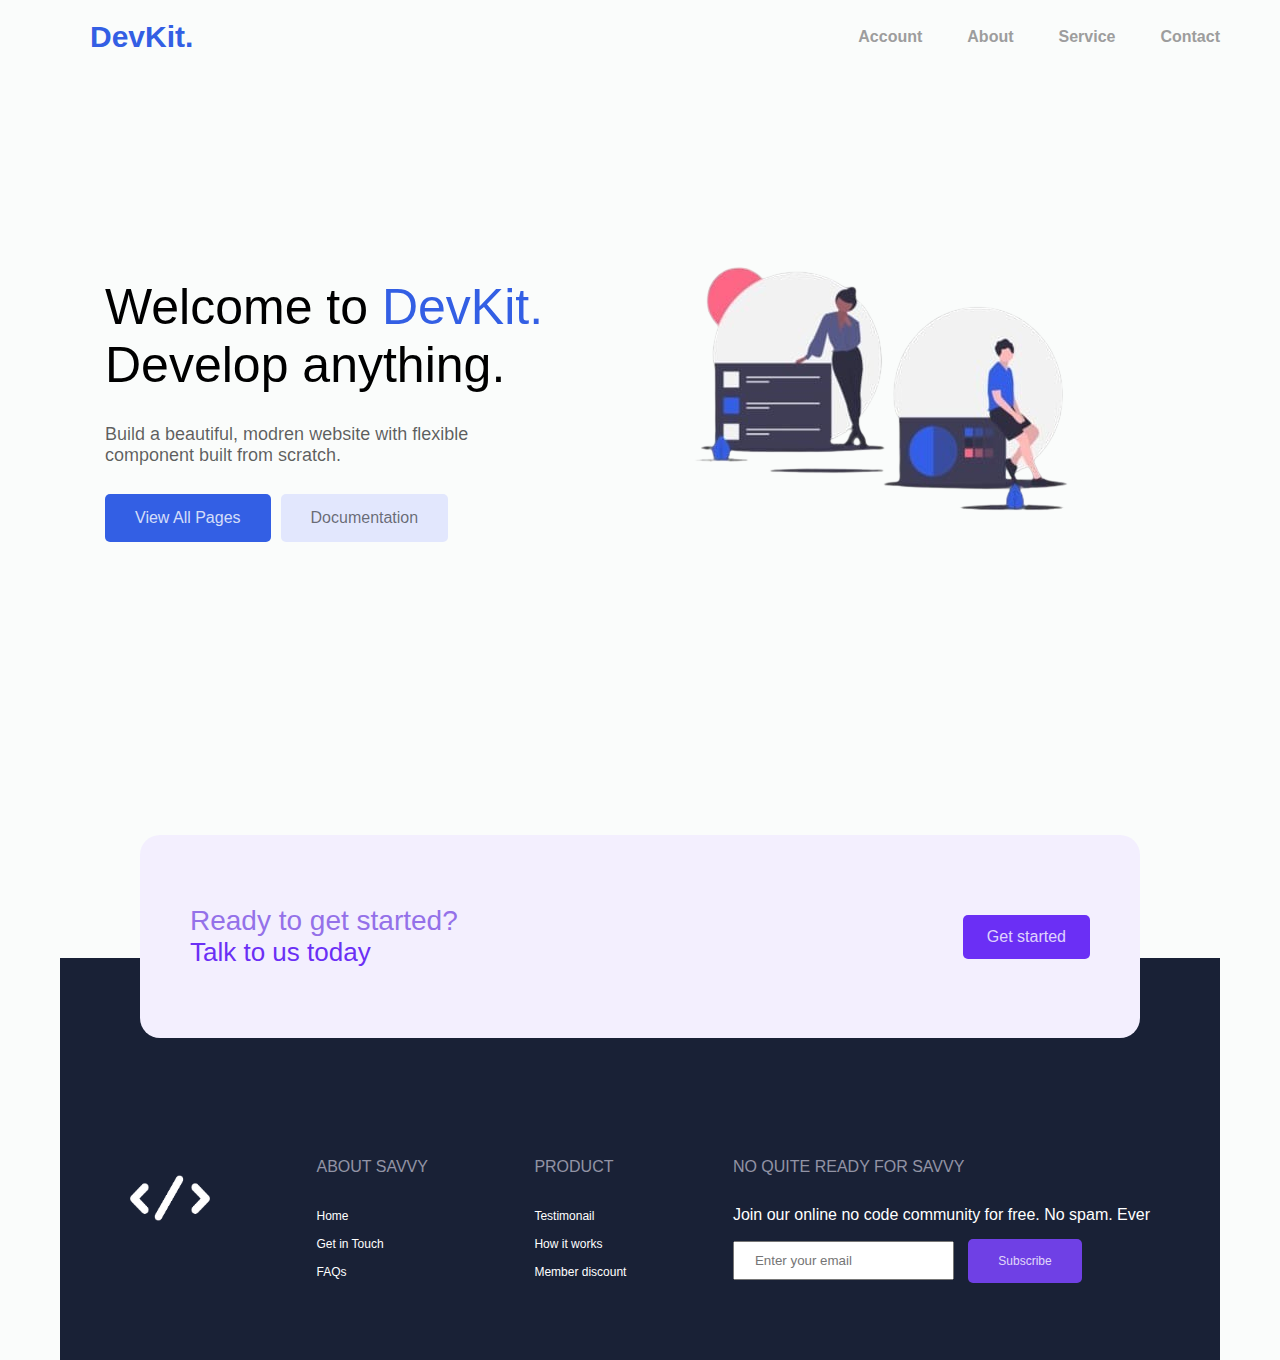
<file: index.html>
<!DOCTYPE html>
<html lang="en">
<head>
    <meta charset="UTF-8">
    <meta name="viewport" content="width=device-width, initial-scale=1.0">
    <title>DevKit</title>
    <link rel="stylesheet" href="style.css">
</head>
<body>
    
    <div class="main">
        <!-- Navbar -->
     <div class="navbar">
        <h2 class="logo">DevKit<span>.</span></h2>
        <nav>
            <ul>
                <li><a href="#">Account</a></li>
                <li><a href="#">About</a></li>
                <li><a href="#">Service</a></li>
                <li><a href="#">Contact</a></li>
            </ul>
        </nav>
     </div>

     <!-- Hero section -->

     <section class="herosection">
        <div class="left">
            <p class="herotext">Welcome to <span>DevKit.</span> <br> Develop anything.</p>
            <p class="para">Build a beautiful, modren website with flexible <br> component built from scratch.</p>
            <div class="buttons">
                <button>View All Pages</button>
                <button class="docs">Documentation</button>
            </div>
        </div>
        <div class="right">
            <img src="hero.png" alt="hero image">
        </div>
     </section>

     <!-- Footer section -->

     <!-- call to action card -->
      <div class="cta-card">
        <div class="text">
            <p class="cta">Ready to get started?</p> 
            <p class="comp-cta">Talk to us today</p>
        </div>
        <div class="cta-btn">
            <button class="cta-button">
                Get started
            </button>
        </div>
      </div>


      <!-- footer -->
       <div class="footer">
        <div class="footer-logo">
            <img src="logo-remove-bg.png" alt="">
        </div>
        <div>
            <p class="footer-heading">ABOUT SAVVY</p>
            <ul class="footer-link">
                <li><a href="">Home</a></li>
                <li><a href="">Get in Touch</a></li>
                <li><a href="">FAQs</a></li>
            </ul>
        </div>
        <div>
            <p class="footer-heading">PRODUCT</p>
            <ul class="footer-link">
                <li><a href="">Testimonail</a></li>
                <li><a href="">How it works</a></li>
                <li><a href="">Member discount</a></li>
            </ul>
        </div>
        <div>
            <p class="footer-heading">NO QUITE READY FOR SAVVY</p>
            <P class="pa">Join our online no code community for free. No spam. Ever </P>
            <div class="input">
                <input type="text" placeholder="Enter your email">
                <button class="subcribe">Subscribe</button>
            </div>
        </div>
        
       </div>

    </div>

</body>
</html>
</file>
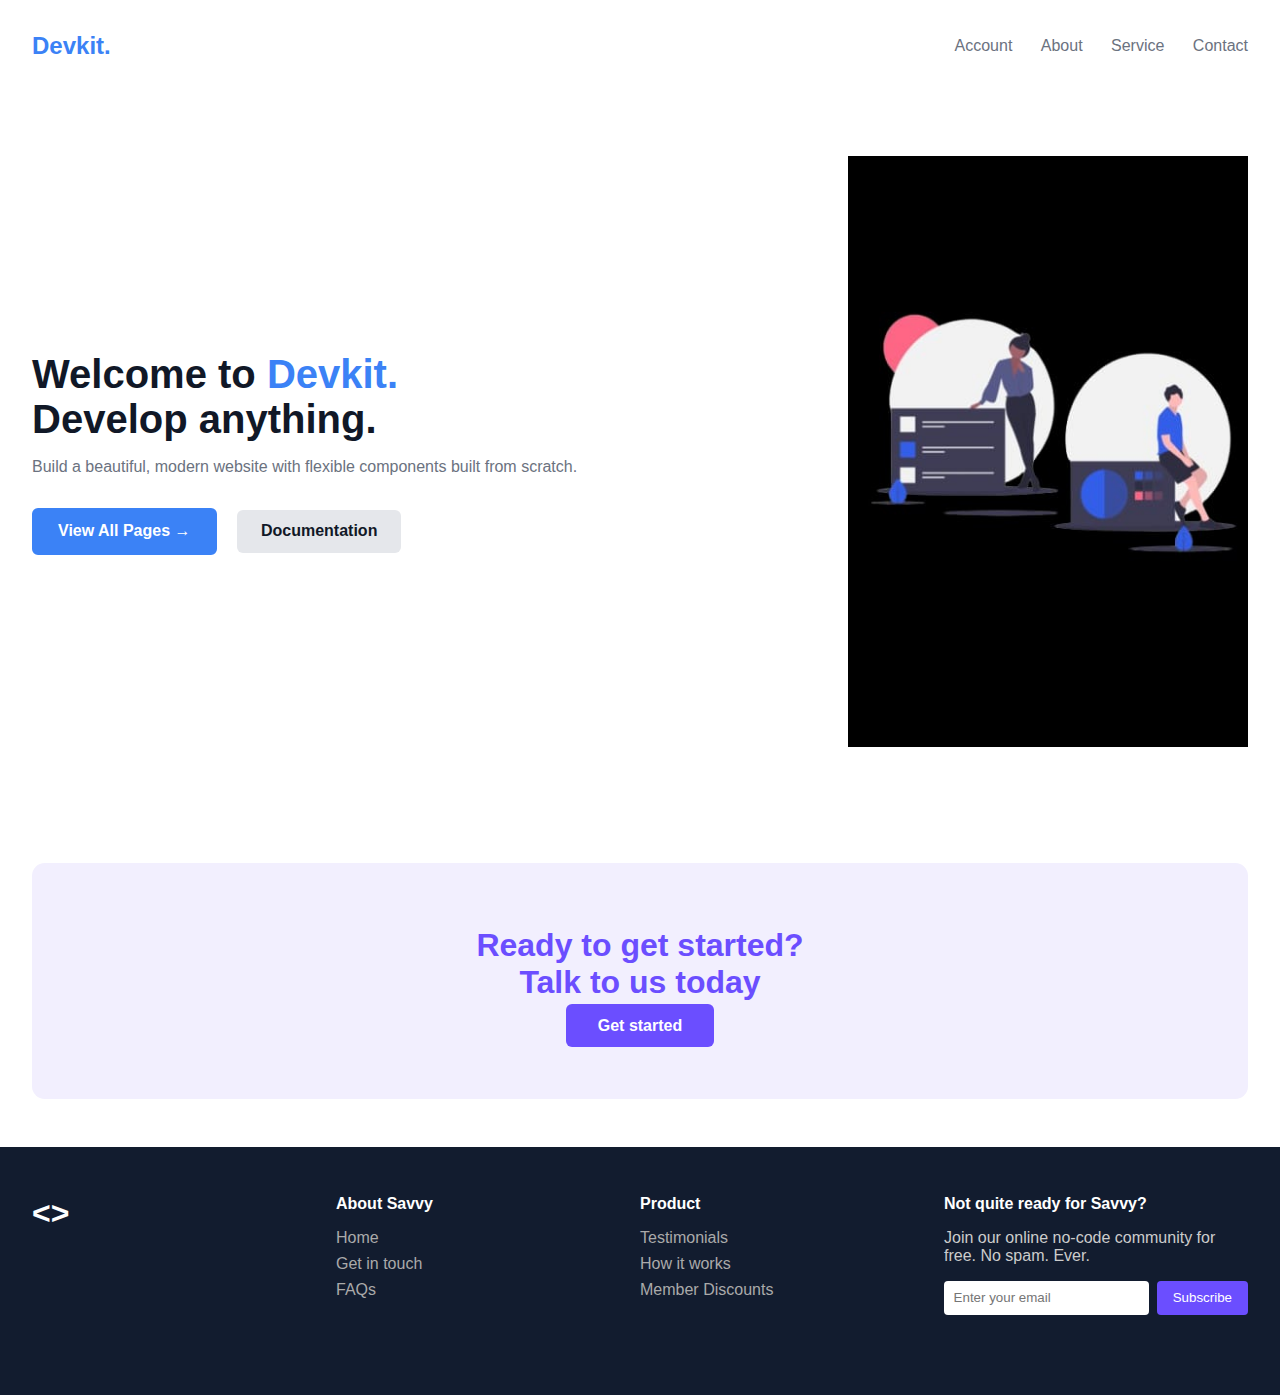
<file: AFFAN/TASK 1/index.html>
<!DOCTYPE html>
<html lang="en">
<head>
  <meta charset="UTF-8" />
  <meta name="viewport" content="width=device-width, initial-scale=1.0" />
  <title>TASK 2 </title>
  <link rel="stylesheet" href="style.css" />
</head>
<body>

  <header class="header">
    <div class="logo">Devkit.</div>
    <nav class="nav">
      <a href="#">Account</a>
      <a href="#">About</a>
      <a href="#">Service</a>
      <a href="#">Contact</a>
    </nav>
  </header>

  <section class="hero">
    <div class="hero-text">
      <h1><span class="gray-text">Welcome to</span> <span class="blue-text">Devkit.</span><br /><span class="black-text">Develop anything.</span></h1>
      <p class="subtext">Build a beautiful, modern website with flexible components built from scratch.</p>
      <div class="hero-buttons">
        <a href="#" class="btn primary">View All Pages →</a>
        <a href="#" class="btn secondary">Documentation</a>
      </div>
    </div>
    <div class="hero-image">
      <img src="image.jpg" alt="Illustration" />
    </div>
  </section>

  <section class="cta">
    <h2>Ready to get started?<br />Talk to us today</h2>
    <a href="#" class="btn cta-btn">Get started</a>
  </section>

  <footer class="footer">
    <div class="footer-section">
      <div class="footer-logo"><></div>
    </div>

    <div class="footer-section">
      <h4>About Savvy</h4>
      <a href="#">Home</a>
      <a href="#">Get in touch</a>
      <a href="#">FAQs</a>
    </div>

    <div class="footer-section">
      <h4>Product</h4>
      <a href="#">Testimonials</a>
      <a href="#">How it works</a>
      <a href="#">Member Discounts</a>
    </div>

    <div class="footer-section">
      <h4>Not quite ready for Savvy?</h4>
      <p>Join our online no-code community for free. No spam. Ever.</p>
      <form class="subscribe-form">
        <input type="email" placeholder="Enter your email" />
        <button type="submit">Subscribe</button>
      </form>
    </div>
  </footer>

</body>
</html>
</file>
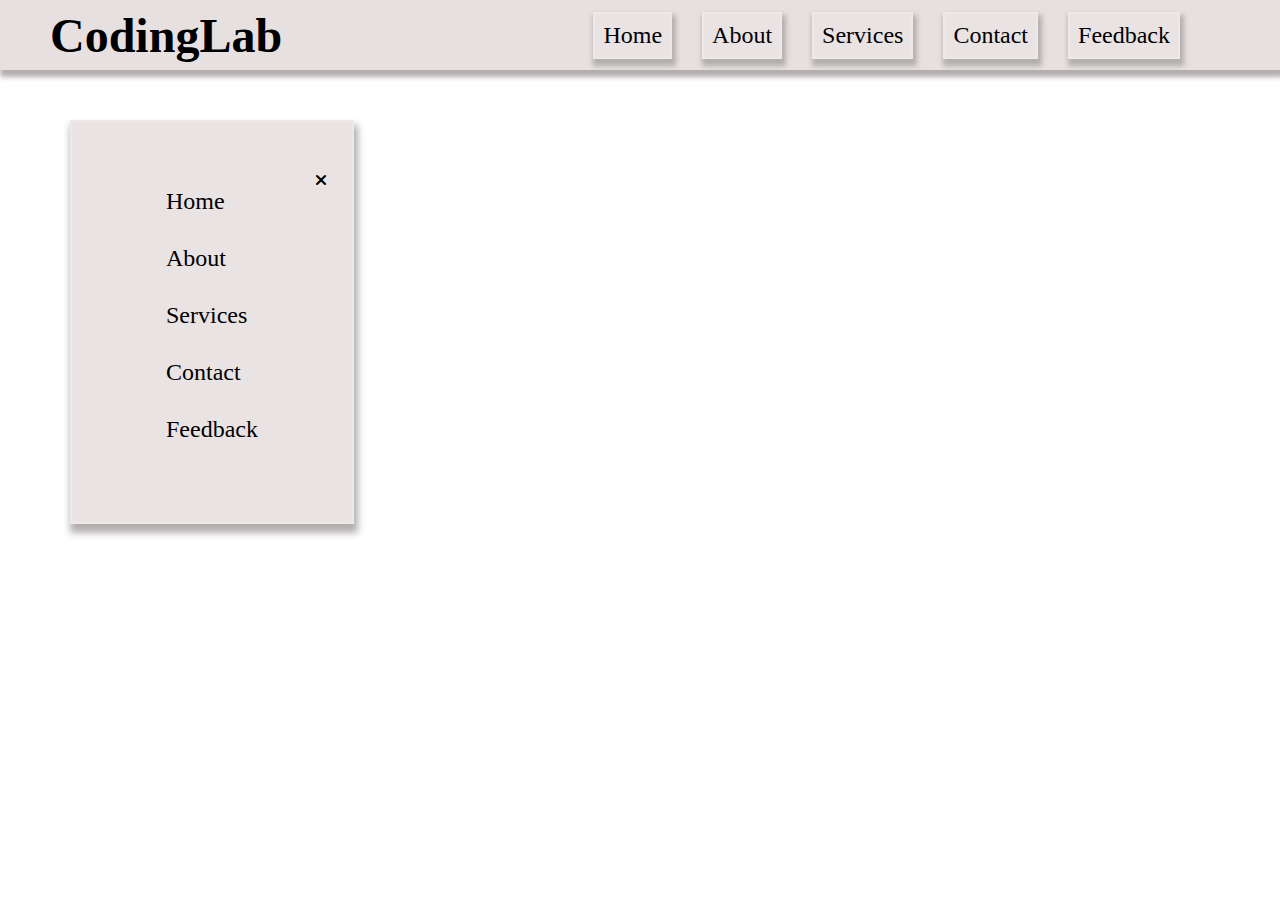
<file: Awais Khilji/task1/index.html>
<!DOCTYPE html>
<html lang="en">
<head>
    <meta charset="UTF-8">
    <meta name="viewport" content="width=device-width, initial-scale=1.0">
    <title>Document</title>
    <link rel="stylesheet" href="https://cdnjs.cloudflare.com/ajax/libs/font-awesome/6.7.2/css/all.min.css" integrity="sha512-Evv84Mr4kqVGRNSgIGL/F/aIDqQb7xQ2vcrdIwxfjThSH8CSR7PBEakCr51Ck+w+/U6swU2Im1vVX0SVk9ABhg==" crossorigin="anonymous" referrerpolicy="no-referrer" />
    <link rel="stylesheet" href="./style.css">
</head>
<body>
    <div class="parent">
        <div class="nav1">
            <h1>CodingLab</h1>
        </div>
        <div class="nav2">
            <ul>
                <li>Home</li>
                <li>About</li>
                <li>Services</li>
                <li>Contact</li>
                <li>Feedback</li>
            </ul>
        </div>
    </div>

    <div class="navslider">
        <div class="navslider1">
            <i class="fa-solid fa-xmark"></i>
        </div>

        <div class="navslider2">
            <ul>
                <li>Home</li>
                <li>About</li>
                <li>Services</li>
                <li>Contact</li>
                <li>Feedback</li>
            </ul>
        </div>
    </div>
    
</body>
</html>
</file>
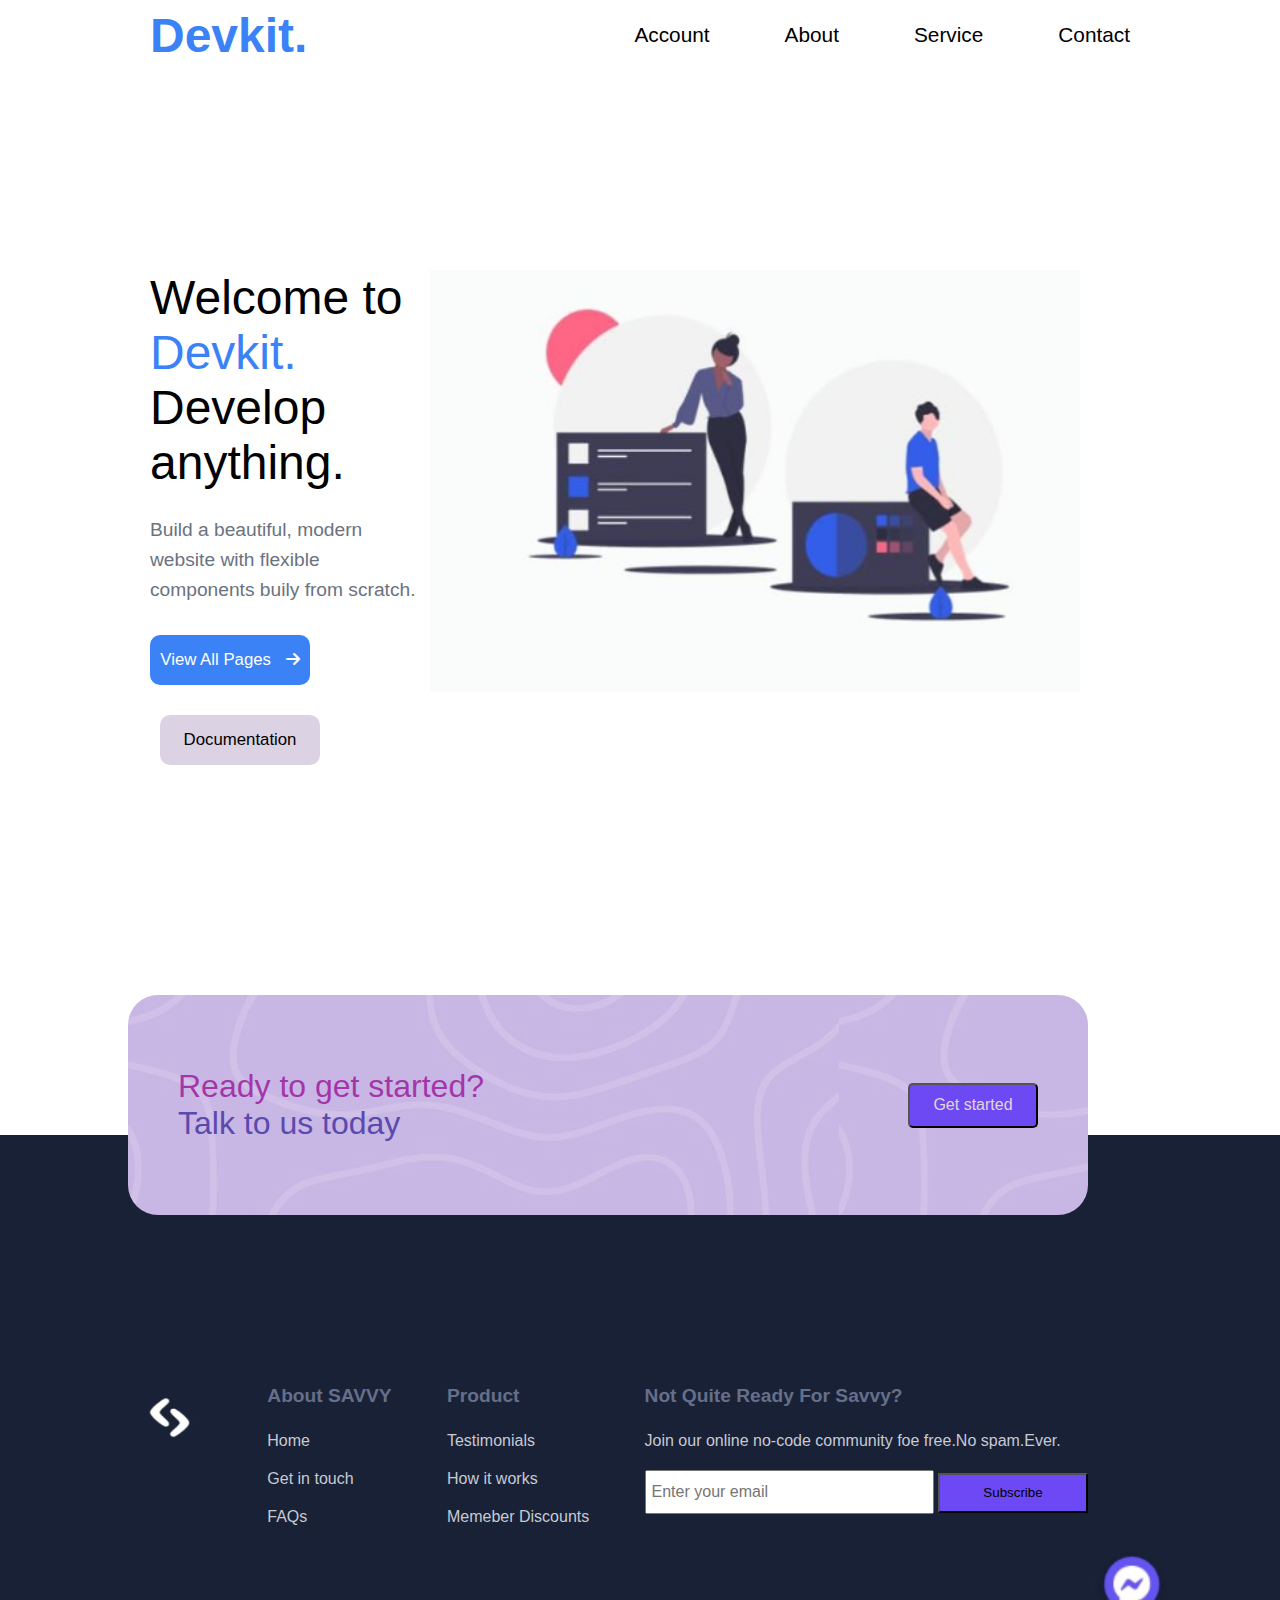
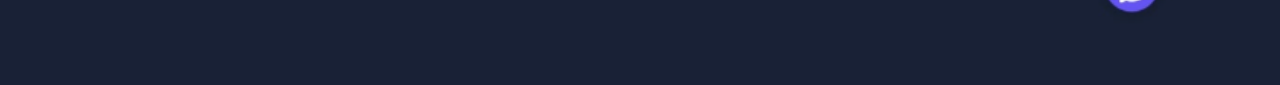
<file: Awais Khilji/task2/index.html>
<!DOCTYPE html>
<html lang="en">
<head>
    <meta charset="UTF-8">
    <meta name="viewport" content="width=device-width, initial-scale=1.0">
    <title>Document</title>
    <link rel="stylesheet" href="https://cdnjs.cloudflare.com/ajax/libs/font-awesome/6.7.2/css/all.min.css" integrity="sha512-Evv84Mr4kqVGRNSgIGL/F/aIDqQb7xQ2vcrdIwxfjThSH8CSR7PBEakCr51Ck+w+/U6swU2Im1vVX0SVk9ABhg==" crossorigin="anonymous" referrerpolicy="no-referrer" />
    <link rel="stylesheet" href="./style.css">
</head>
<body>
    <nav class="navbar">
        <div class="nav1">
            <h1>Devkit.</h1>
        </div>
        <div class="nav2">
            <ul>
                <li>Account</li>
                <li>About</li>
                <li>Service</li>
                <li>Contact</li>
            </ul>
        </div>
    </nav>
    <div class="hero-section">
        <div class="hero-section1">
            <h1>Welcome to <span>Devkit.</span></h1>
            <h1>Develop anything.</h1>
            <p>Build a beautiful, modern website with flexible<br> components buily from scratch.</p>
            <button id="button1">View All Pages <i class="fa-solid fa-arrow-right"></i></button>
            <button id="button2">Documentation</button>
        </div>

        <div class="hero-section2">
            <img src="./image.PNG" alt="Working place image">
        </div>
    </div>

    <div class="start-box">
        <div class="start-box1">
            <h1 id="start-heading1">Ready to get started?</h1>
            <h1 id="start-heading2">Talk to us today</h1>
        </div>
        <div class="start-box2">
            <button>Get started</button>
        </div>
    </div>

    <footer>
        <div class="footer">
            <div class="footer-logo footer1">
                <img src="./swap image.PNG" alt="Logo">
            </div>
            <div class="footer-about footer1">
                <h6>About SAVVY</h6>
                <p>Home</p>
                <p>Get in touch</p>
                <p>FAQs</p>
            </div>
            <div class="footer-product footer1">
                <h6>Product</h6>
                <p>Testimonials</p>
                <p>How it works</p>
                <p>Memeber Discounts</p>
            </div>
            <div class="subscription footer1">
                <h6>Not Quite Ready For Savvy?</h6>
                <p>Join our online no-code community foe free.No spam.Ever.</p>
                <input type="text" placeholder="Enter your email">
                <button>Subscribe</button>
            </div>
        </div>
        <div class="footer-chatlogo ">
            <img src="./chat.PNG" alt="Messenger pic">
        </div>
    </footer>
</body>
</html>
</file>
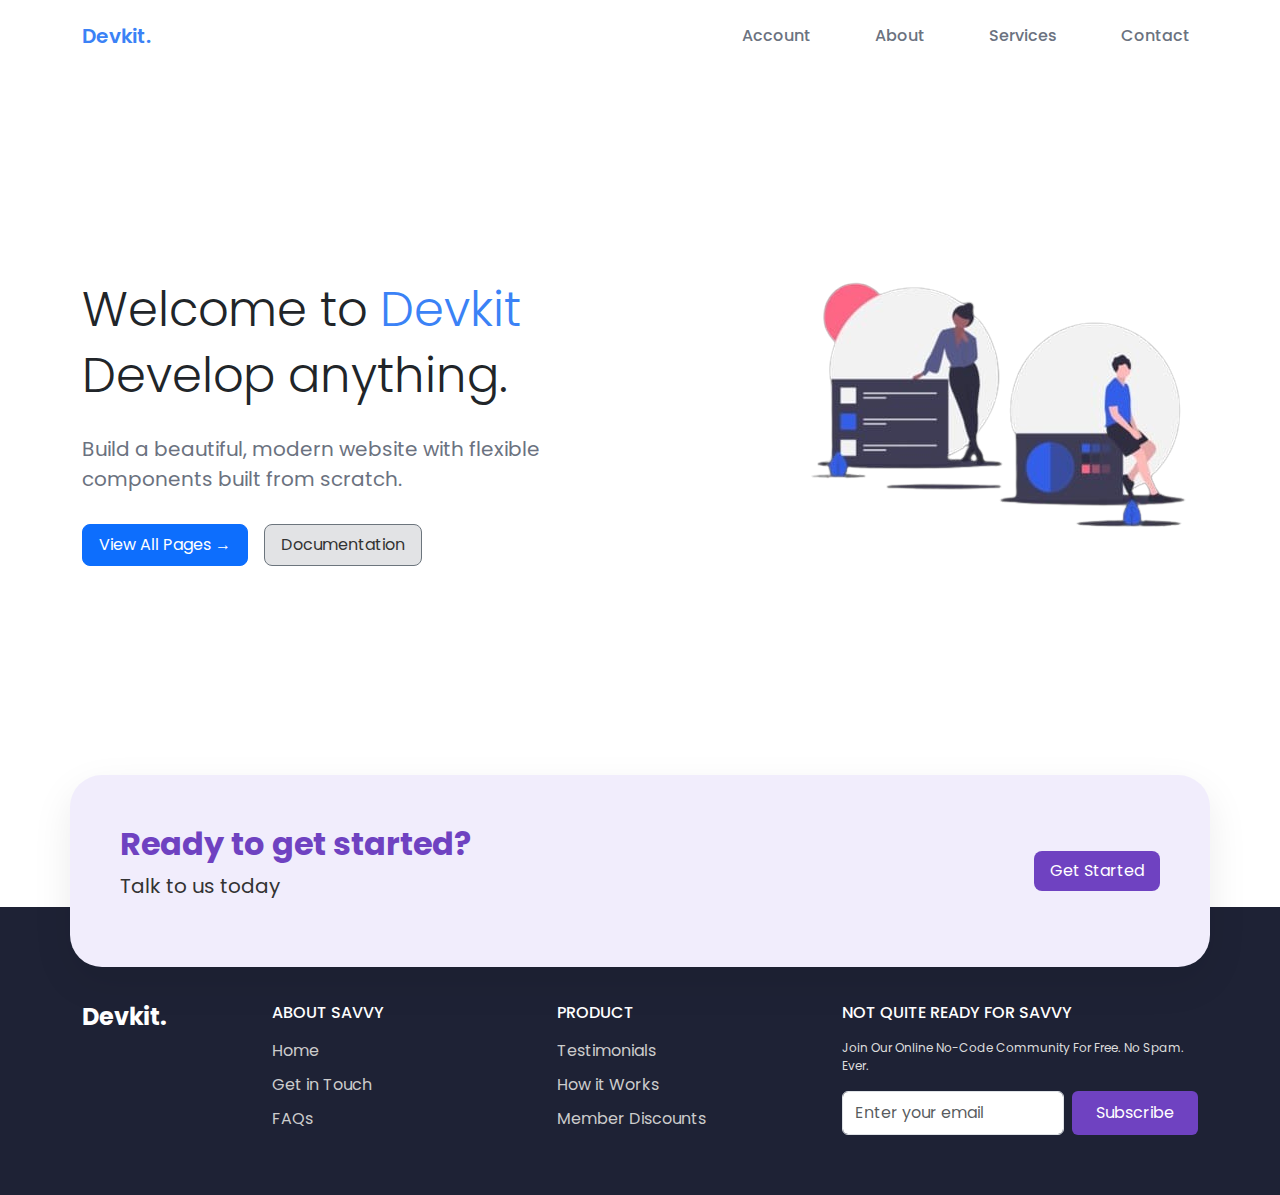
<file: Hammad-chohan/Hero-footer/index.html>
<!doctype html>
<html lang="en">
  <head>
    <meta charset="utf-8" />
    <meta name="viewport" content="width=device-width, initial-scale=1" />
    <title>Devkit</title>

    <!-- Bootstrap CSS -->
    <link href="https://cdn.jsdelivr.net/npm/bootstrap@5.3.5/dist/css/bootstrap.min.css" rel="stylesheet" />
    
    <!-- Google Font -->
    <link href="https://fonts.googleapis.com/css2?family=Poppins:wght@400;500;600;700&display=swap" rel="stylesheet" />

    <!-- Custom CSS -->
    <link rel="stylesheet" href="style.css" />
  </head>

  <body>
    <!-- Navbar -->
    <nav class="navbar navbar-expand-lg py-3">
      <div class="container">
        <a class="navbar-brand" href="#">Devkit.</a>
        <button class="navbar-toggler" type="button" data-bs-toggle="collapse" data-bs-target="#navbarMenu">
          <span class="navbar-toggler-icon"></span>
        </button>
        <div class="collapse navbar-collapse" id="navbarMenu">
          <ul class="navbar-nav ms-auto gap-lg-5">
            <li class="nav-item"><a class="nav-link" href="#">Account</a></li>
            <li class="nav-item"><a class="nav-link" href="#">About</a></li>
            <li class="nav-item"><a class="nav-link" href="#">Services</a></li>
            <li class="nav-item"><a class="nav-link" href="#">Contact</a></li>
          </ul>
        </div>
      </div>
    </nav>

    <!-- Hero Section -->
    <section class="py-5">
      <div class="container">
        <div class="row align-items-center">
          <div class="col-md-6 mb-4 mb-md-0">
            <h1 class="display-5">Welcome to <span class="title">Devkit</span></h1>
            <h1 class="display-5">Develop anything.</h1>
            <p class="lead">Build a beautiful, modern website with flexible components built from scratch.</p>
            <div class="d-flex flex-wrap gap-3">
              <a href="#" class="btn btn-primary  hero-btn btn-lg">View All Pages →</a>
              <a href="#" class="btn btn-secondary hero-btn btn-lg">Documentation</a>
            </div>
          </div>
          <div class="col-md-6 hero-col text-center">
            <img src="hero.png" alt="Hero Image" class="img-fluid" />
          </div>
        </div>
      </div>
    </section>

    <!-- Newsletter Section -->
    <section class="newsletter-wrapper">
      <div class="container newsletter-box text-center text-md-start">
        <div class="row align-items-center">
          <div class="col-md-8 mb-3 mb-md-0">
            <h2 class="newsletter-heading">Ready to get started?</h2>
            <p class="newsletter-subheading">Talk to us today</p>
          </div>
          <div class="col-md-4 text-md-end text-center">
            <a href="#" class="btn btn-primary btn-lg hero-btn">Get Started</a>
          </div>
        </div>
      </div>
    </section>

    <!-- Footer -->
    <footer class="pt-5 pb-4">
      <div class="container">
        <div class="row pt-5">
          <div class="col-md-2 mb-4">
            <h4 class="fw-bold text-white">Devkit.</h4>
          </div>

          <div class="col-md-3 mb-4">
            <h5>About Savvy</h5>
            <ul class="list-unstyled">
              <li><a href="#">Home</a></li>
              <li><a href="#">Get in Touch</a></li>
              <li><a href="#">FAQs</a></li>
            </ul>
          </div>

          <div class="col-md-3 mb-4">
            <h5>Product</h5>
            <ul class="list-unstyled">
              <li><a href="#">Testimonials</a></li>
              <li><a href="#">How it Works</a></li>
              <li><a href="#">Member Discounts</a></li>
            </ul>
          </div>

          <div class="col-md-4 mb-4">
            <h5>Not quite ready for Savvy</h5>
            <p class="small">Join our online no-code community for free. No spam. Ever.</p>
            <form>
              <div class="d-flex">
                <input type="email" class="form-control me-2" placeholder="Enter your email" />
                <button type="submit" class="btn btn-subscribe">Subscribe</button>
              </div>
            </form>
          </div>
        </div>
      </div>
    </footer>

    <!-- Bootstrap JS -->
    <script src="https://cdn.jsdelivr.net/npm/bootstrap@5.3.5/dist/js/bootstrap.bundle.min.js"></script>
  </body>
</html>
</file>
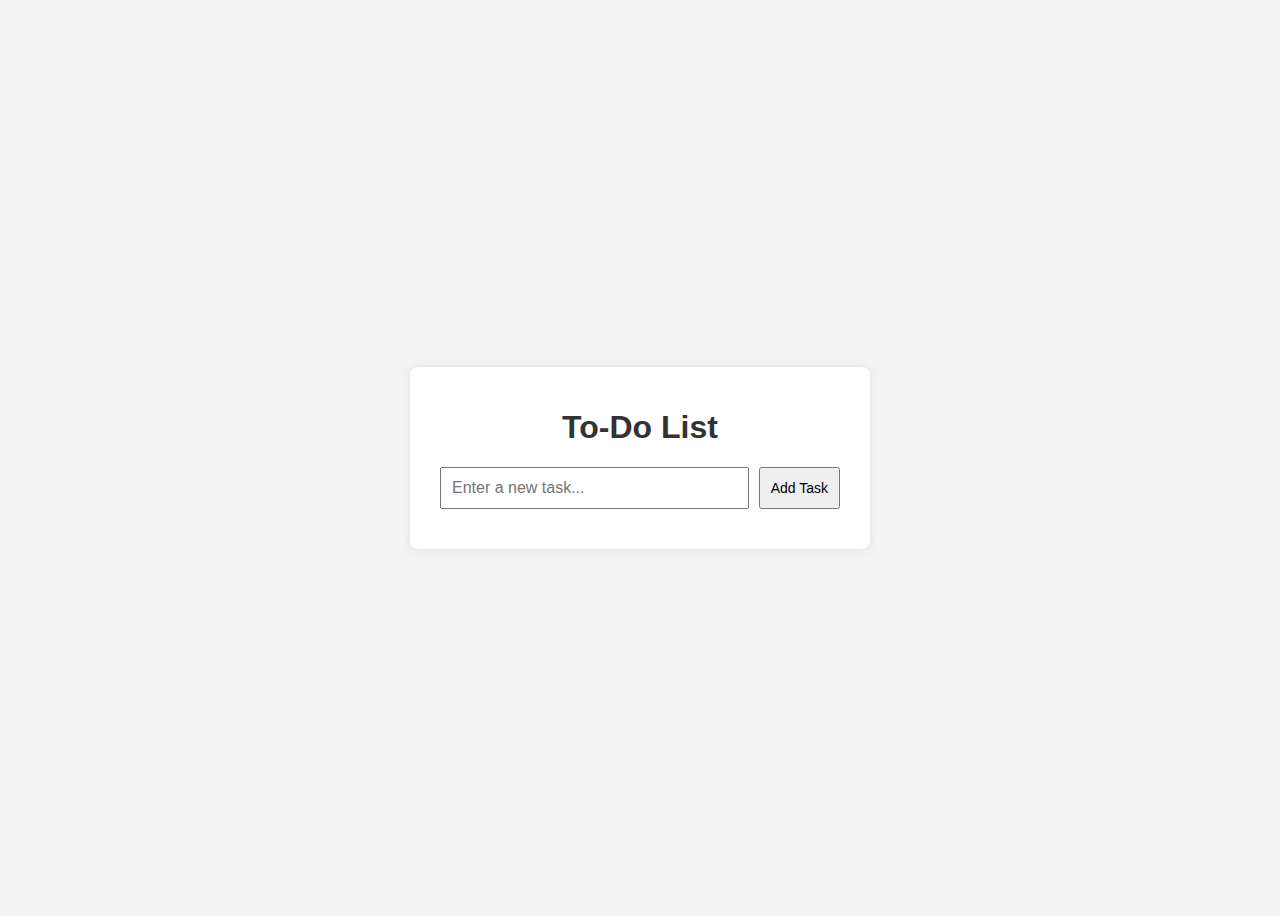
<file: Hassan/TaskNo_3/index.html>
<!DOCTYPE html>
<html lang="en">
<head>
  <meta charset="UTF-8" />
  <meta name="viewport" content="width=device-width, initial-scale=1.0"/>
  <title>Simple To-Do List</title>
  <link rel="stylesheet" href="style.css" />
</head>
<body>
  <div class="container">
    <h1>To-Do List</h1>
    <div class="input-section">
      <input type="text" id="task-input" placeholder="Enter a new task..." />
      <button onclick="addTask()">Add Task</button>
    </div>
    <ul id="task-list"></ul>
  </div>
  <script src="script.js"></script>
</body>
</html>
</file>
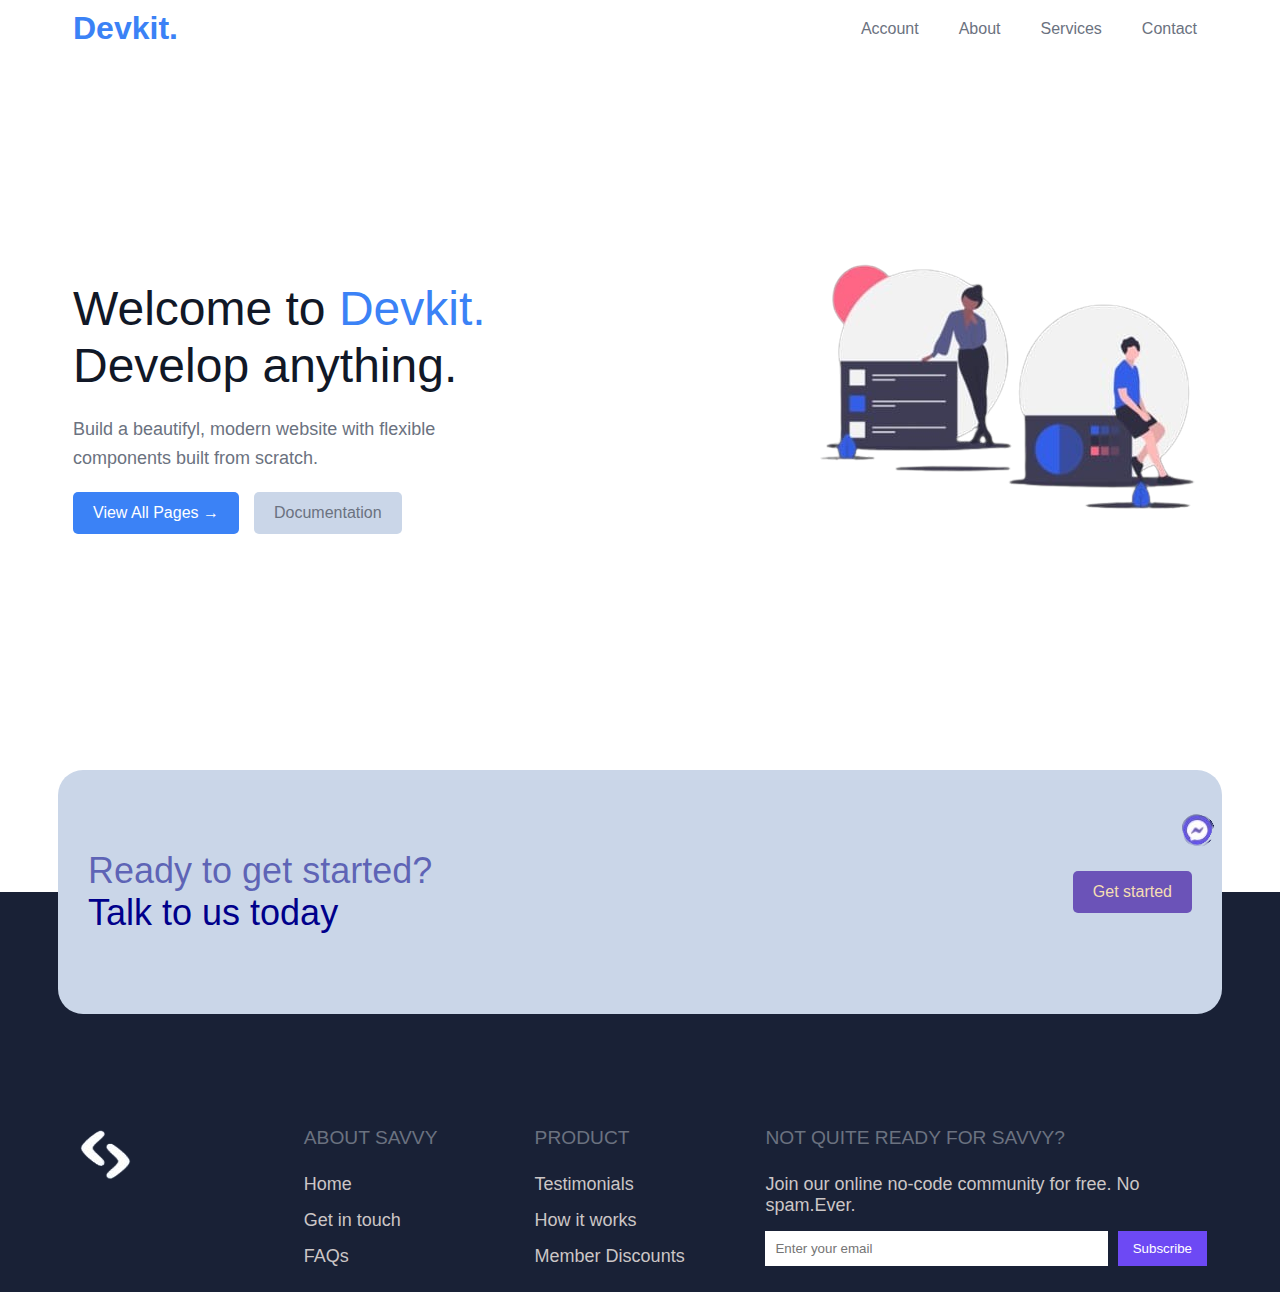
<file: Nouman-Ali/task 2/index.html>
<!DOCTYPE html>
<html lang="en">
<head>
    <meta charset="UTF-8">
    <meta name="viewport" content="width=device-width, initial-scale=1.0">
    <title>Beta Communes | Task 2 | Landing Page</title>
    <meta name="description" content="Beta Communes Task 2, Building 'Devkit' landing page.">
    <link rel="stylesheet" href="style.css">
</head>
<body>

    <div class="chat-opt">
        <img src="./public/chatlogo.png" alt="">
    </div>
    
    <header>
        <nav class="nav container flex justify-between p-relative">
            <span class="nav-logo">Devkit.</span>
      
            <input type="checkbox" id="menu-toggle" class="menu-toggle" />
            <label for="menu-toggle" class="menu-icon">
              <span></span>
              <span class="hidden-span"></span>
              <span></span>
            </label>
            
            <ul class="nav-ul">
              <li><a href="#account">account</a></li>
              <li><a href="#about">about</a></li>
              <li><a href="#services">services</a></li>
              <li><a href="#contact">contact</a></li>
            </ul>
    
          </nav>
    </header>
<!-- --------------------------------------------------- -->
    <main class="p-relative">
        <!-- Hero Banner Section -->
        <section class="hero container min-h-screen ">
            <!-- content  -->
             <div class="hero-content">
                <h2>Welcome to <span>Devkit.</span> <br> Develop anything.</h2>
                <p>Build a beautifyl, modern website with flexible <br>components built from scratch.</p>

                <div class="flex gap-">
                    <button class="btn btn-primary">view all pages →</button>
                    <button class="btn btn-secondary">documentation</button>
                </div>
             </div>

            <!-- media -->
             <div class="">
                <img src="./public/banner.png" alt="">
             </div>

        </section>


        <div class="spacer"></div>

        <!-- CTA Section -->
        <section class="cat p-relative">
            <div class="cta-div container flex">
                <div>
                    <h2 class="text-accent">Ready to get started?</h2>
                    <h2 class="text-primary">Talk to us today</h2>
                </div>
    
                <button class="btn">Get started</button>
            </div>
        </section>



    </main>

<!-- --------------------------------------------------- -->

    <footer class="footer">
        <div class="container">

            <div class="logo">
                <img src="./public/footer-logo.png" alt="logo">
            </div>

            <div class="">
                <h3>about savvy</h3>
                <ul>
                    <li><a href="home">Home</a></li>
                    <li><a href="get-in-touch">Get in touch</a></li>
                    <li><a href="faq">FAQs</a></li>
                </ul>
            </div>

            <div class="">
                <h3>Product</h3>
                <ul>
                    <li><a href="#">Testimonials</a></li>
                    <li><a href="#">How it works</a></li>
                    <li><a href="#">Member Discounts</a></li>
                </ul>
            </div>

            <div class="">
                <h3>Not quite ready for savvy?</h3>
                <ul>
                    <li>Join our online no-code community for free. No spam.Ever.</li>
                    <li><form action="" class="footer-form">
                        <input class="input" type="email" placeholder="Enter your email" required>
                        <button>Subscribe</button>
                    </form></li>
                </ul>
            </div>

        </div>
    </footer>

</body>
</html>
</file>
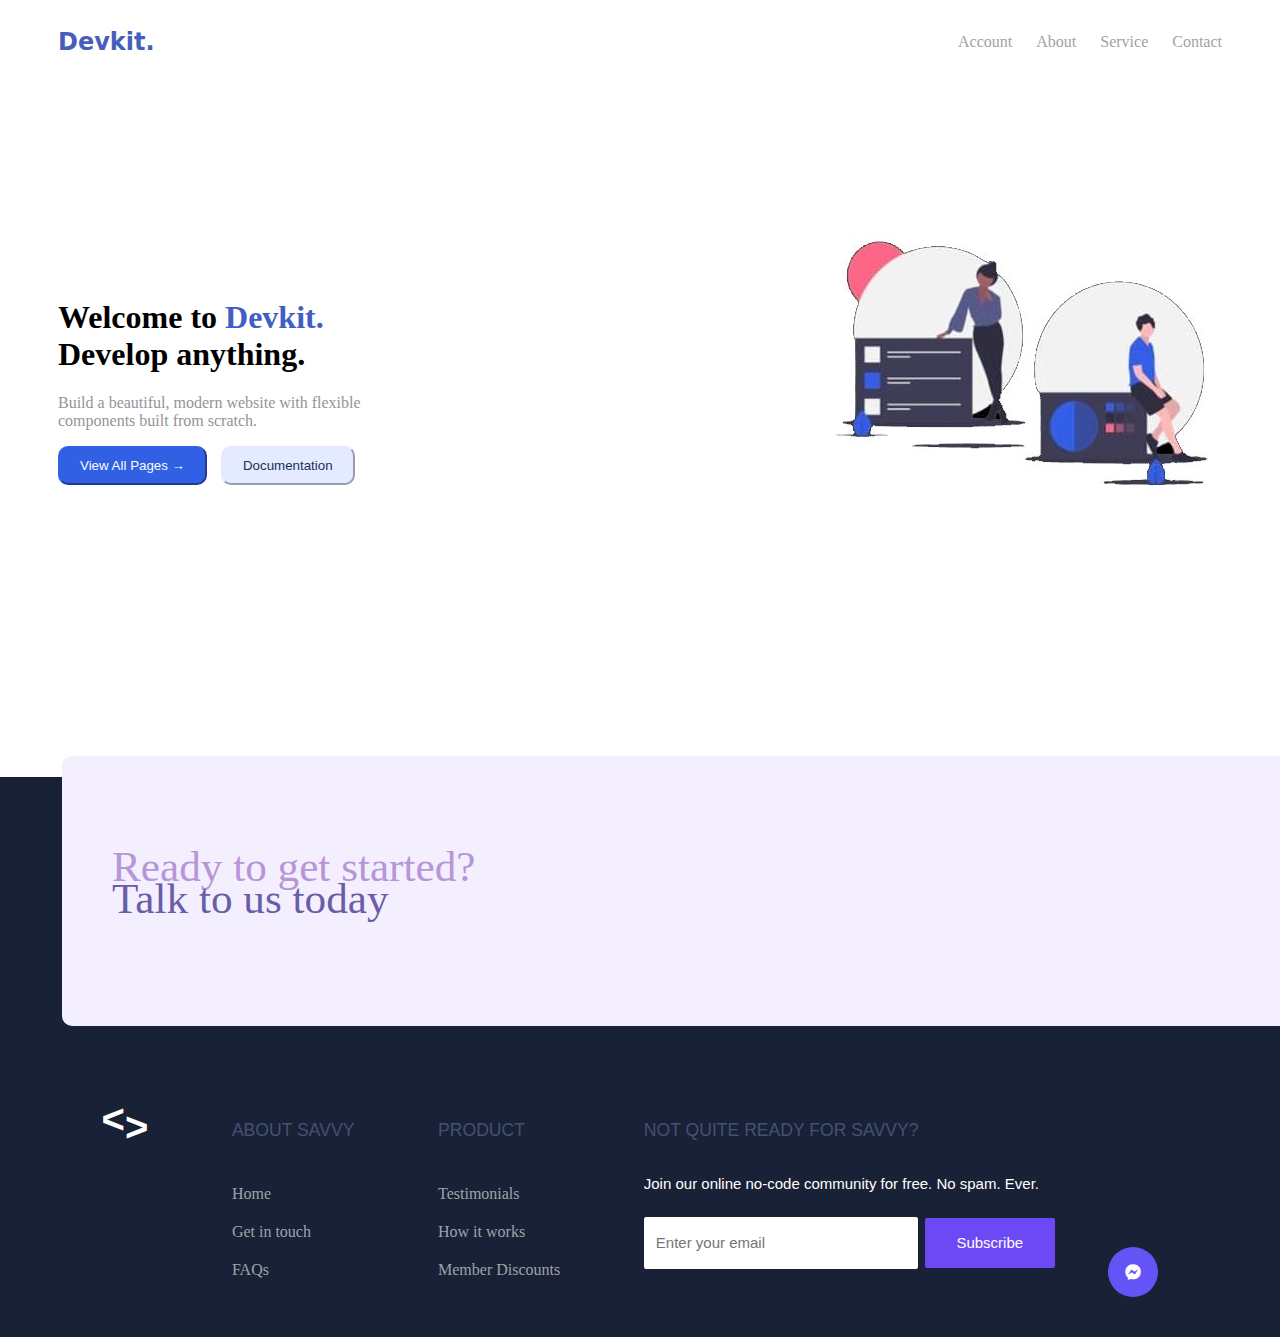
<file: Prinkle Kella/Task2/index.html>
<!DOCTYPE html>
<html lang="en">
    <head>
        <meta charset="UTF-8">
        <meta name="viewport" content="width=device-width, initial-scale=1.0">
        <title>Devkit Landing</title>
        <link rel="stylesheet" href="https://cdnjs.cloudflare.com/ajax/libs/font-awesome/6.5.0/css/all.min.css">
        <link rel="stylesheet" href="style.css">
    </head>
    <body>
        <header>
            <div class="logo">Devkit.</div>
            <nav>
                <a href="#">Account</a>
                <a href="#">About</a>
                <a href="#">Service</a>
                <a href="#">Contact</a>
            </nav>
        </header>
        <main>
            <div class="left-content">
                <h1>Welcome to <span>Devkit.</span><br>Develop anything.</h1>
                <p>Build a beautiful, modern website with flexible <br> components built from scratch.</p>
                <div class="buttons">
                    <button class="btn1">View All Pages &rarr;</button>
                    <button class="btn2">Documentation</button>
                </div>
            </div>
            <div class="right-content">
                <img src="image.png" alt="People working on a project">
            </div>
        </main>
        <div class="ready-container">
            <div class="text-container">
                <h2>Ready to get started?</h2>
                <p>Talk to us today</p>
            </div>
            <div class="btn-container">
                <button class="ready-button">Get started</button>
            </div>
        </div>
        <footer>
            <div class="footer-grid-aligned">
                <div class="footer-logo">
                    <span class="left-arrow">&lt;</span><span class="right-arrow">&gt;</span>
                </div>
                <div class="footer-column-1">
                    <h4 class="gray-title">ABOUT SAVVY</h4>
                    <ul>
                        <li><a class="white-link" href="#">Home</a></li>
                        <li><a class="white-link" href="#">Get in touch</a></li>
                        <li><a class="white-link" href="#">FAQs</a></li>
                    </ul>
                </div>
                <div class="footer-column-2">
                    <h4 class="gray-title">PRODUCT</h4>
                    <ul>
                        <li><a class="gray-link" href="#">Testimonials</a></li>
                        <li><a class="gray-link" href="#">How it works</a></li>
                        <li><a class="gray-link" href="#">Member Discounts</a></li>
                    </ul>
                </div>
                <div class="footer-column-3">
                    <h4 class="gray-title">NOT QUITE READY FOR SAVVY?</h4>
                    <p class="white-paragraph">Join our online no-code community for free. No spam. Ever.</p>
                    <form class="newsletter-form">
                        <input type="email" placeholder="Enter your email" class="email-input">
                        <button type="submit" class="subscribe-btn">Subscribe</button>
                    </form>
                </div>
                <div class="messenger-icon">
                    <i class="fab fa-facebook-messenger"></i>
                </div>
            </div>
        </footer>
    </body>
</html>
</file>
<file: style.css>
*{
    margin: 0;
    padding: 0;
    box-sizing: border-box;
    font-family: sans-serif;
}
body{
    background: #fafcfb;
}
.main{
    width: 1160px;
    margin: auto;
    margin-top: 20px;
}
.navbar{
    display: flex;
    align-items: center;
    justify-content: space-between;
}

.logo{
    font-size: 30px;
    color: #335fe4;
    margin-left: 30px;
}
nav ul{
    display: flex;
    align-items: center;
    gap: 45px;
}
nav ul li {
    list-style: none;
}
a{
    text-decoration: none;
    color: rgb(157, 157, 157);
}

nav ul li a{
    font-weight: bold;
}

.herosection{
    display: flex;
    margin-top: 50px;
    /* background-color: red; */
    width: 100%;
    align-items: center;
    margin-left: 30px;
}
.left{
    width: 50%;
    padding: 15px;
}
.herotext{
    font-size: 50px;
    margin-bottom: 30px;
}
.herotext span{
    color: #335fe4;
}

.para{
    color: rgba(0, 0, 0, 0.636);
    font-weight: 500;
    font-size: 18px;
    
}
.buttons{
    display: flex;
    margin-top: 28px;
    gap: 10px;
}
button{
    padding: 15px 30px;
    background-color: #335fe4;
    border: none;
    outline: none;
    border-radius: 5px;
    font-size: 16px;
    color: rgba(255, 255, 255, 0.803);
}
.docs{
    background-color: #e2e7fd;
    color: rgba(0, 0, 0, 0.556);
}

.right img{
    width: 100%;
}

.cta-card{
    display: flex;
    align-items: center;
    margin: 20px 80px;
    background-color: #f3effe;
    padding: 70px 50px ;
    border-radius: 20px;
    z-index: 10;
    position: relative;
    bottom:-100px;
}
.text{
    width: 50%;
}
.cta{
    color: #9471e9;
    font-size: 28px;
}
.comp-cta{
    font-size: 26px;
    color: #6b2ff5;
}
.cta-btn{
    width: 80%;
    display: flex;
    justify-content: end;
}
.cta-button{
    padding: 13px 24px;
    background-color: #6b2ff5;
   
}
.footer{
    background-color: #192136;
    padding: 200px 70px 70px 70px;
    /* margin-top: -70px; */
    /* z-index: 1; */
    position: relative;
    display: flex;
    justify-content: space-between;
}

.footer-heading{
    color: #f3effe90;
    margin-bottom: 30px;
}
li{
    list-style: none;
}

.footer-link{
    
}
.footer-link li {
    margin-bottom: 10px;
}
.footer-link li a{
    color: white;
    font-size: 12px;
}

.pa{
    color: white;
    margin-bottom: 15px;
}
.subcribe{
    background-color: #7b44fbe3;
    font-size: 12px;
    margin-left: 10px;
}
input{
    padding: 10px 20px;
}

.footer-logo img{
    width: 80px;
}

@media (max-width: 760px){
    .footer{
        flex-direction: column;
    }
    .pa{
        font-size: 12px;
    }
    .herosection .right img{
        width: 200px;
    }
    .herosection .left{
        margin-left: 50px;
        margin-right: 50px;
        width: auto;
    }
    .herotext{
        font-size: 35px;
    }
    .para{
        font-size: 14px;
    }
    button{
        padding: 10px 25px;
        font-size: 14px;
    }
    .cta-card{
        width: 400px;
        margin: 0 50px;
        margin: 20px 30px;
        padding: 50px 30px ;
    }
    .cta{
        font-size: 18px;
    }
    .comp-cta{
        font-size: 16px;
    }
    .cta-btn{
        width: 40%;
    }
    .cta-button{
        padding: 8px 16px;
        font-size: 14px;
    }
}
</file>
<file: AFFAN/TASK 1/style.css>
:root {
    --blue: #3B82F6;
    --dark: #111827;
    --gray: #6B7280;
    --white: #ffffff;
    --cta-purple: #6b4eff;
    --footer-bg: #121c2f;
  }
  
  * {
    margin: 0;
    padding: 0;
    box-sizing: border-box;
    font-family: 'Segoe UI', sans-serif;
  }
  
  body {
    background-color: var(--white);
    color: var(--dark);
  }
  
  /* Header */
  .header {
    display: flex;
    justify-content: space-between;
    padding: 2rem;
    align-items: center;
  }
  
  .logo {
    font-weight: bold;
    font-size: 1.5rem;
    color: var(--blue);
  }
  
  .nav a {
    margin-left: 1.5rem;
    color: var(--gray);
    text-decoration: none;
    font-weight: 500;
  }
  
  /* Hero Section */
  .hero {
    display: flex;
    flex-wrap: wrap;
    align-items: center;
    justify-content: space-between;
    padding: 4rem 2rem;
  }
  
  .hero-text {
    flex: 1 1 400px;
    max-width: 600px;
  }
  
  .hero-text h1 {
    font-size: 2.5rem;
    margin-bottom: 1rem;
  }
  
  .hero-text .blue-text {
    color: var(--blue);
  }
  
  .hero-text .black-text {
    color: var(--dark);
  }
  
  .hero-text .gray-text {
    color: var(--dark);
  }
  
  .subtext {
    margin-bottom: 2rem;
    color: var(--gray);
  }
  
  .hero-buttons .btn {
    padding: 0.8rem 1.5rem;
    border-radius: 6px;
    font-weight: 600;
    text-decoration: none;
    margin-right: 1rem;
    display: inline-block;
  }
  
  .primary {
    background-color: var(--blue);
    border: 2px solid var(--blue);
    color: var(--white);
  }
  
  .secondary {
    background-color: #e5e7eb;
    color: var(--dark);
  }
  
  .hero-image img {
    max-width: 400px;
    width: 100%;
  }
  
  /* CTA Section */
  .cta {
    background-color: #f2effe;
    text-align: center;
    padding: 4rem 2rem;
    border-radius: 0.8rem;
    margin: 3rem 2rem;
  }
  
  .cta h2 {
    font-size: 2rem;
    margin-bottom: 1rem;
    color: var(--cta-purple);
  }
  
  .cta-btn {
    background-color: var(--cta-purple);
    color: white;
    padding: 0.8rem 2rem;
    border-radius: 6px;
    text-decoration: none;
    font-weight: 600;
  }
  
  /* Footer */
  .footer {
    background-color: var(--footer-bg);
    color: #ccc;
    display: flex;
    flex-wrap: wrap;
    padding: 3rem 2rem;
    justify-content: space-between;
  }
  
  .footer-section {
    flex: 1 1 200px;
    margin-bottom: 2rem;
  }
  
  .footer h4 {
    margin-bottom: 1rem;
    color: white;
  }
  
  .footer a {
    display: block;
    color: #aaa;
    margin-bottom: 0.5rem;
    text-decoration: none;
  }
  
  .footer-logo {
    font-size: 2rem;
    font-weight: bold;
    color: white;
  }
  
  .subscribe-form {
    display: flex;
    flex-wrap: wrap;
    gap: 0.5rem;
    margin-top: 1rem;
  }
  
  .subscribe-form input {
    flex: 1 1 auto;
    padding: 0.6rem;
    border: none;
    border-radius: 4px;
  }
  
  .subscribe-form button {
    padding: 0.6rem 1rem;
    background-color: var(--cta-purple);
    color: white;
    border: none;
    border-radius: 4px;
  }
  
  /* Responsive */
  @media (max-width: 768px) {
    .hero {
      flex-direction: column;
      text-align: center;
    }
  
    .footer {
      flex-direction: column;
    }
  
    .subscribe-form {
      flex-direction: column;
    }
  }
</file>
<file: Awais Khilji/task1/style.css>
*{
    padding: 0;
    margin: 0;
}

.parent{
    width: 100%;
    height: 70px;
    background-color: rgb(230, 224, 224);
    display: flex;
    align-items: center;
    justify-content: space-between;
    box-shadow: 2px 5px 5px 2px rgb(180, 175, 175);
} 

.nav1{
    margin: 50px;
    font-size: x-large;
}

.nav2{
    margin-right: 100px;
}
.nav2 ul{
    display: flex;
    gap: 30px;
}
.nav2 ul li{
    list-style: none;
    font-size: 1.5rem;
    border: 2px solid rgb(238, 233, 233) ;
    background-color: rgb(234, 227, 227);
    padding: 8px;
    box-shadow: 2px 5px 5px 2px rgb(180, 175, 175);
}
.navslider{
    margin-top: 50px;
    margin-left: 70px;
    border: 2px solid  rgb(238, 233, 233);
    background-color: rgb(234, 227, 227);
    width: 280px;
    height: 400px;
    display: flex;
    flex-direction: column;
    justify-content: center;
    align-items: center;
    box-shadow: 2px 7px 7px 2px rgb(180, 175, 175);

}
.navslider2 ul li {
    list-style: none;
    margin-bottom: 30px;
    font-weight: 400;
    font-size: x-large;
}
.navslider1{
    display: flex;
    justify-content: end;
    width: 100%;
    margin-right: 50px;
}
</file>
<file: Awais Khilji/task2/style.css>
*{
    padding: 0;
    margin: 0;
    font-family: 'Segoe UI', Tahoma, Geneva, Verdana, sans-serif;
}
.navbar{
    display: flex;
    width: 100%;
    height: 70px;
    justify-content: space-between;
    align-items: center;
}
.nav1{
    margin-left: 150px;
    font-size: 1.5rem;
    color: #3B82F6;
}
.nav2 ul{
    display: flex;
    margin-right: 150px;
    gap: 75px;
}
.nav2 ul li {
    list-style: none;
    font-size: 1.3rem;
}   
.hero-section{
    margin-top: 200px;
    margin-left: 150px;
    display: flex;
    margin-right: 200px;
    justify-content: space-between;
}
.hero-section1 h1{
    font-size: 3rem;
    font-weight: 450;
}.hero-section1 span{
    color: #3B82F6;
}
.hero-section1 p{
    margin-top: 25px;
    font-size: 1.2rem;
    line-height: 30px;
    color: #6B7280;
}

.hero-section1 button{
    margin-top: 30px;
    height: 50px;
    width: 160px;
    border-radius: 10px;
    font-size: 1.05rem;
    border: 0px;
}
.fa-arrow-right{
    margin-left: 10px;
    font-size: 1rem;
}
#button1{
    background-color: #3B82F6;
    color: white;
}
#button2{
    margin-left: 10px;
    background-color: rgb(219, 210, 228);
}
.hero-section2 img{
    width: 650px;
}
.start-box{
    width: 75%;
    margin-left: 10%;
    margin-right: 10%;
    background: linear-gradient(rgba(211, 200, 211,0.5),rgba(211, 200, 211, 0.5)),url(./background.jpg);
    margin-top: 150px;
    height: 220px;
    display: flex;
    border-radius: 30px;
    justify-content: space-between;
    align-items: center;
    position: relative;
    top: 80px;
}
#start-heading1{
    color: rgb(155, 21, 155);
    margin-left: 50px;
    font-weight: 400;
    opacity: 0.8;
}
#start-heading2{
    color: #5a4aae;
    margin-left: 50px;
    font-weight: 400;   
    
}
.start-box2 button{
    margin-right: 50px;
    height: 45px;
    width: 130px;
    background-color: #6d49f3;
    color: rgb(224, 216, 216);
    border-radius: 5px;
    font-size: 1rem;
}
/*    Footer Section*/
footer{
    background-color: rgba(25,33,54,255);
    width: 100%;
    height: 550px;
    color: white;
}
.footer{
    display: flex;
    width: 75%;
    margin-left: 10%;
    margin-right: 10%;
    justify-content: space-between;
}

.footer1{
    margin-top: 250px;
}
.footer1 h6{
    color: #656f8a;
    font-weight: 600;
    font-size: 1.2rem;
    margin-bottom: 25px;
}
.footer1 p{
    margin-bottom: 20px;
    color: #c6cad4;
}
.subscription input{
    width: 280px;
    height: 40px;
    font-size: 1rem;
    padding-left: 5px;
}
.subscription button{
    width: 150px;
    height: 40px;
    background-color: #6d49f5;
    align-content: center;
}
.footer-chatlogo{
    width: 100%;
    display: flex;
    justify-content: end;
}
.footer-chatlogo img{
    margin-right: 100px;
    width: 100px;
}

@media(max-width:700px){
    .nav1{
        margin-left: 10px;
    }
    .nav2 ul {
        gap: 5px;
        margin-left: 10px;
    }
    .nav2 ul li {
        font-size: 1rem;
    }
    .hero-section{
        margin-top: 120px;
        margin-left: 10px;
        margin-right: 20px;
        width: 100%;
        display: flex;
        flex-direction: column;
        margin-right: 10px;
    }
    .hero-section1 h1{
      font-size: 1.5rem;
      font-weight: 600;
    }
    .hero-section1 p{
        font-size: 1rem;
    }   
    .hero-section2 img{
        margin-top: 100px;
        width: 350px;
    }

    .start-box{
        width: 90%;
        margin-right: 20px;
        margin-left: 15px;
    }
    #start-heading1{
        margin-left: 10px;
        font-size: 1.5rem;
    }
    #start-heading2{
        margin-left: 10px;
        font-size: 1.4rem;  
    }
    .start-box2 button{
        margin-right: 10px;
    }
    .footer{
        width: 100%;
        margin-left: 0;
        margin-right: 0;
    }
   .footer-logo img{
    width: 40px;
   }
   .footer1 h6{
    font-size: 1rem;
    margin-left: 2px;
   }
   .footer1 P{
    font-size: 15px;
    margin-left: 5px;
   }
   .subscription input{
    width: 180px;
    height: 30px;
    margin-bottom: 5px;
   }
   .subscription button{
    width: 120px;
    height: 30px;
   }
   .footer-product h6{
    margin-bottom: 46px;
   }
   .footer-chatlogo img{
    margin-right: 5px;
    width: 80px;
   }
}
</file>
<file: Hammad-chohan/Hero-footer/style.css>
@import url('https://fonts.googleapis.com/css2?family=Poppins:wght@400;500;600;700&display=swap');

* {
  margin: 0;
  padding: 0;
  box-sizing: border-box;
}

body {
  font-family: 'Poppins', sans-serif;
}

/* Navbar */
.navbar-brand {
  color: #3B82F6 !important;
  font-weight: 600;
}

.nav-link {
  color: #6B7280 !important;
  font-size: 16px;
  font-weight: 500;
}

/* Hero Section */
h1 {
  font-weight: 400;
}

.title {
  color: #3B82F6;
}

.hero-col{
    display: flex;
    justify-content: end;
    align-items: center;
}

.hero-btn{
    font-size: 16px;
}
.lead {
  color: #6B7280;
  font-weight: 400;
  margin: 30px 0;
  padding-right: 10%;
}

.btn-secondary {
  background-color: #e2e3e5 !important;
  color: #333 !important;
}

/* Newsletter */
.newsletter-wrapper {
  margin-bottom: -60px;
  position: relative;
  z-index: 2;
}

.newsletter-box {
  background: #f1edfc;
  padding: 50px;
  border-radius: 2rem;
  box-shadow: 0 15px 40px rgba(0, 0, 0, 0.08);
}

.newsletter-heading {
  font-size: 2rem;
  font-weight: 700;
  color: #6f42c1;
}

.newsletter-subheading {
  font-size: 1.25rem;
  color: #333;
}

.newsletter-box .btn-primary {
  background-color: #6f42c1;
  border: none;
}

.newsletter-box .btn-primary:hover {
  background-color: #5a35a0;
}

/* Footer */
footer {
  background-color: #1e2235;
  color: #ddd;
}

footer h5 {
  color: #fff;
  text-transform: uppercase;
  font-size: 16px;
  margin-bottom: 1rem;
}

footer ul li {
  margin-bottom: 10px;
}

footer a {
  color: #ccc;
  text-decoration: none;
}

footer a:hover {
  color: #fff;
}

.btn-subscribe {
  background-color: #6f42c1;
  color: #fff;
  padding: 10px 1.5rem;
  border: none;
}

.btn-subscribe:hover {
  background-color: #5a35a0;
}

.small {
  font-size: 12px;
  text-transform: capitalize;
}

/* Responsive Adjustments */
@media (max-width: 767.98px) {
  .lead {
    padding-right: 0;
  }

  .newsletter-box {
    padding: 30px 20px;
  }

  .newsletter-heading {
    font-size: 1.5rem;
  }

  .newsletter-subheading {
    font-size: 1rem;
  }

  .btn-lg {
    width: 100%;
  }
}
</file>
<file: Hassan/TaskNo_3/style.css>
body {
    font-family: Arial, sans-serif;
    background-color: #f4f4f4;
    display: flex;
    justify-content: center;
    align-items: center;
    height: 100vh;
  }
  
  .container {
    background-color: white;
    padding: 20px 30px;
    border-radius: 8px;
    box-shadow: 0 0 10px rgba(0, 0, 0, 0.1);
    width: 100%;
    max-width: 400px;
  }
  
  h1 {
    text-align: center;
    color: #333;
  }
  
  .input-section {
    display: flex;
    gap: 10px;
    margin-bottom: 20px;
  }
  
  #task-input {
    flex: 1;
    padding: 10px;
    font-size: 16px;
  }
  
  button {
    padding: 10px;
    font-size: 14px;
    cursor: pointer;
  }
  
  ul {
    list-style-type: none;
    padding: 0;
  }
  
  li {
    padding: 10px;
    margin-bottom: 10px;
    background-color: #eef;
    border-radius: 5px;
    display: flex;
    justify-content: space-between;
    align-items: center;
  }
  
  li input[type="text"] {
    flex: 1;
    margin-right: 10px;
    padding: 5px;
  }
  
  .task-buttons button {
    margin-left: 5px;
  }
</file>
<file: Prinkle Kella/Task2/style.css>
header {
    background-color: white;
    padding: 20px 50px;
    display: flex;
    justify-content: space-between;
    align-items: center;
}
.logo {
    font-size: 24px;
    font-weight: bold;
    color: #475EBB;
    font-weight: bold;
    font-family: DejaVu Sans;
}
nav a {
    color: #9EA3A8;
    text-decoration: none;
    margin-left: 20px;
}
nav a:hover {
    color: #475EBB;
}
main {
    display: flex;
    justify-content: space-around;
    align-items: center;
    padding: 50px;
    margin: -50px 0 50px 0;
}
.left-content {
    flex: 1;
}
.left-content > h1 > span {
    color: #415EC5;
}
.left-content > p {
    color: #90959A;
}
.right-content {
    flex: 1;
    text-align: right;
}

.right-content img {
    max-width: 100%;
    height: 100%;
}

.buttons button {
    padding: 10px 20px;
    margin-right: 10px;
}
.buttons > .btn1 {
    color: #FAFCFB;
    background-color: #3160E5;
   border-radius: 10px;
   border-color: #3160E5;
   border-width: 2px;;
}
.buttons > .btn2 {
    color: #203058;
    background-color: #E4EAFF;
    border-radius: 10px;
    border-color: #E4EAFF;
    border-width: 2px;
}
.ready-container {
    height: 170px;
    width: 1280px;
    background-color: #F3EFFE;
    display: flex;
    padding: 50px;
    border-radius: 10px;
    position: absolute;
    top: 84%;
    left: 62px;
}
.text-container, .btn-container {
    width: 100%;
    height: 100%;
}
.text-container  h2 {
    color: #b696d6;
    font-size: 2.7rem;
    font-family: calibri;
    margin-bottom: -60px;
    font-weight: 350;
    letter-spacing: 0.00025rem;;
}
.text-container p {
    color: #6A5DA8;
    font-size: 20px;
    font-size: 2.7rem;
    font-family: calibri;
    font-weight: 350;
    letter-spacing: 0.00025rem;
}
.btn-container .ready-button {
    background-color: #6D48F5;
    color: white;
    padding: 10px 20px;
    border: none;
    border-radius: 5px;
    position: relative;
    float: right;
    margin-top: 80px;
}
footer {
    background-color: #192136;
    width: 100%;
    height: 560px;
    margin: -10px;
    padding-right: 18px;
}
.footer-grid-aligned {
    display: flex;
    padding: 320px 50px 0 50px;
    justify-content: space-evenly;
}
.footer-logo span {
    color: white;
    font-weight: bolder;
    font-family: sans-serif;
    font-size: 40px;
}
.footer-logo > .left-arrow {
    vertical-align: 8px;
}
h4 {
    color: #435173;
    font-size: 1.1rem;
    font-weight: 250;
    font-family: sans-serif;
    padding-left: 30px;
}
.footer-column-1 ul li,
.footer-column-2 ul li {
    list-style: none;
    padding-top: 20px;
}
.footer-column-1 ul li a,
.footer-column-2 ul li a {
    color: #9EA3A8;
    text-decoration: none;
    margin-left: -10px;
    font-size: 1rem;
    font-weight: 200;
}
.footer-column-1 ul li a:hover,
.footer-column-2 ul li a:hover {
    color: #475EBB;
}
 .footer-column-3 > h4 {
    color: #435173;
    font-size: 1.1rem;
    font-weight: 250;
    font-family: sans-serif;
}
.footer-column-3 p,
.footer-column-3 form {
    padding-left: 30px;
    padding-top: 10px;
}
.footer-column-3 p {
    color: white;
    font-size: 15px;
    font-family: sans-serif;
    font-weight: 150;
}
.footer-column-3 form input {
    width: 260px;
}
.footer-column-3 form input[placeholder="Enter your email"] {
    padding-left: 12px;
    color: #D5D8E1;
    font-size: 15px;
    font-family: sans-serif;
    font-weight: 50;
}
.footer-column-3 form button {
    width: 130px;
    margin-left: 3px;
    background-color: #6D49F5;
    color: white;
    font-size: 12px;
    font-family: sans-serif;
    font-weight: 50;
}
.footer-column-3 form input,
.footer-column-3 form button {
    height: 50px;
    border-radius: 2px;
    border: none;
    font-size: 15px;
    font-family: sans-serif;
    font-weight: 150;
}
.messenger-icon {
    width: 50px;
    height: 50px;
    background-color: #6454F7;
    color: white;
    border-radius: 50%; 
    justify-content: center;
    align-items: center;
    display: flex;
    margin-top: 150px;
}
@media (max-width: 600px) {
    header {
        flex-direction: column;
        align-items: flex-start;
    }

    nav {
        margin-top: 20px;
    }

    nav a {
        margin: 10px;
    }

    .buttons {
        flex-direction: column;
        align-items: stretch;
    }

    .buttons button {
        margin-right: 0;
        margin-bottom: 10px;
    }

    .text-container h2 {
        font-size: 1.7rem;
    }

    .text-container p {
        font-size: 1.2rem;
    }
}
/* Responsive CSS for footer section (further adjustments) */
@media (max-width: 600px) {
    footer {
        padding: 20px;
        margin: 0;
        height: auto;
    }

    .footer-grid-aligned {
        padding: 20px;
        flex-direction: column;
        align-items: center;
        text-align: center;
    }

    .footer-logo {
        margin-bottom: 20px;
    }

    .footer-logo span {
        font-size: 30px;
    }

    .footer-column-1,
    .footer-column-2,
    .footer-column-3 {
        margin-bottom: 30px;
        padding-left: 0;
    }

    h4 {
        font-size: 1rem;
    }

    .footer-column-1 ul,
    .footer-column-2 ul {
        padding-left: 0;
    }

    .footer-column-1 ul li,
    .footer-column-2 ul li {
        padding-top: 10px;
    }

    .footer-column-1 ul li a,
    .footer-column-2 ul li a {
        margin-left: 0;
        font-size: 0.9rem;
    }

    .footer-column-3 p {
        font-size: 0.9rem;
    }

    .footer-column-3 form {
        padding-left: 0;
        display: flex;
        flex-direction: column;
        align-items: stretch;
    }

    .footer-column-3 form input {
        width: 100%;
        margin-bottom: 10px;
        padding: 12px;
        font-size: 0.9rem;
    }

    .footer-column-3 form button {
        width: 100%;
        margin-left: 0;
        padding: 12px;
        font-size: 0.9rem;
    }

    .messenger-icon {
        margin-top: 30px;
        font-size: 1.5rem; /* Adjust icon size for smaller screens */
    }
}

@media (max-width: 400px) {
    .footer-logo span {
        font-size: 26px;
    }

    h4 {
        font-size: 0.9rem;
    }

    .footer-column-1 ul li a,
    .footer-column-2 ul li a,
    .footer-column-3 p,
    .footer-column-3 form input,
    .footer-column-3 form button {
        font-size: 0.8rem;
    }
}
@media (max-width: 768px) {
    .ready-container {
        height: auto; 
        width: 90%; 
        left: 5%;
        padding: 30px; 
        flex-direction: column;
        align-items: center; 
        text-align: center; 
        position: relative; 
        top: auto; 
        margin-top: 30px;
    }

    .text-container {
        margin-bottom: 20px; 
        text-align: center; 
    }

    .text-container h2 {
        font-size: 2rem; 
        margin-bottom: 10px;
    }

    .text-container p {
        font-size: 1.2rem; 
    }
    .btn-container {
        float: none; 
        text-align: center; 
    }
    .btn-container .ready-button {
        width: auto; 
        padding: 15px 30px; 
        font-size: 1rem; 
        float: none; 
        margin-top: 0; 
    }
}
@media (max-width: 480px) {
    .text-container h2 {
        font-size: 1.7rem;
    }

    .text-container p {
        font-size: 1rem;
    }

    .btn-container .ready-button {
        padding: 12px 25px;
        font-size: 0.9rem;
    }
}
</file>
<file: Nouman-Ali/task 2/style.css>
/* Resets */
* {
    margin: 0;
    padding: 0;
    box-sizing: border-box;
    font-family: sans-serif;
}

/* Variables */
:root {
    --primary-blue-color: #3B82F6; 
    --accent-blue-color: #cad6e8;  
    --primary-dark-gray-color: #111827;      
    --secondary-medium-gray-color: #6B7280;    
}

/* Utils */
.container {
    max-width: 1164px;
    margin: 0 auto;
    padding: 10px 15px;
}

.flex {
    display: flex;
    align-items: center;
    gap: 15px;
}

.justify-between {
    justify-content: space-between;
}

.p-relative {
    position: relative;
}

.min-h-screen {
    min-height: calc(100vh - 200px);
}

/* Navbar */
.nav-logo {
    color: var(--primary-blue-color);
    font-size: 2rem;
    font-weight: 600;
}

nav {
    position: relative;
}

.menu-toggle {
    display: none;
}

nav ul.nav-ul {
    display: flex;
    gap: 20px;
    list-style-type: none;
}

nav ul.nav-ul li a {
    text-decoration: none;
    text-transform: capitalize;
    color: var(--secondary-medium-gray-color);
    padding: 5px 10px;
    transition: color 0.3s ease;
}

nav ul.nav-ul li a:hover {
    color: #000;
}

.menu-icon {
    display: none;
    flex-direction: column;
    justify-content: space-between;
    width: 30px;
    height: 21px;
    cursor: pointer;
    z-index: 1001;
}

.menu-icon span {
    display: block;
    width: 100%;
    height: 3px;
    background-color: black;
    transition: all 0.3s ease;
}

/* Hero Section */
.hero {
    display: flex;
    flex-wrap: wrap;
    align-items: center;
    justify-content: space-between; 
}

.hero-content {
    display: flex;
    flex-direction: column;
    gap: 20px;
    flex: 1;
}

.hero-content h2 {
    font-size: 3rem;
    font-weight: 500;
    line-height: 1.2;
    color: var(--primary-dark-gray-color);
}

.hero-content h2 span {
    color: var(--primary-blue-color);
}

.hero-content p {
    font-size: 1.125rem;
    line-height: 1.6;
    color: var(--secondary-medium-gray-color);
}

.hero img {
    max-width: 100%;
    height: auto;
    flex: 1;
}

.btn {
    border: none;
    outline: none;
    padding: 12px 20px;
    border-radius: 5px;
    font-size: 1rem;
    text-transform: capitalize;
    cursor: pointer;
}

.btn-primary {
    background-color: var(--primary-blue-color);
    color: white;
}

.btn-secondary {
    background-color: var(--accent-blue-color);
    color: var(--secondary-medium-gray-color);
}


/* CTA ------------------------------------- */

.cta {
    margin-top: 200px;
}

.cta-div {
    background-color: var(--accent-blue-color);
    padding: 80px 30px;
    border-radius: 25px;
    justify-content: space-between;
    position: absolute;
    left: 50%;
    transform: translate(-50%, -50%);
    width: 100%;
}

.cta-div button.btn {
    background-color: #6b53b8;
    color: wheat;
    text-transform: none;
}

.cta-div div h2 {
    font-size: 2.25rem;
    font-weight: 500;
}

.text-primary {
    color: darkblue;
}
.text-accent {
    color: rgba(0, 0, 139, 0.548);
}


/* Footer ---------------------- */
footer {
    background-color: #192136;
    padding-top: 200px;
}
footer .container {
    display: grid;
    grid-template-columns: repeat(5, 1fr); 
    gap: 20px;
    color: wheat;
}

.logo {
    margin: 25px 0;
}
footer .container > div:nth-child(4) {
    grid-column: span 2; 
}

footer .container h3 {
    text-transform: uppercase;
    color: var(--secondary-medium-gray-color);
    font-size: 1.2rem;
    margin: 25px 0;
    font-weight: 400;
}

footer .container ul {
    list-style: none;
}

footer .container ul li {
    margin-bottom: 15px;
    color: #ccc6c6;
    font-size: 18px;
}

footer .container a {
    text-decoration: none;
    color: #ccc6c6;
    font-size: 18px;
    transition: color 0.3s ease;
}

footer .container a:hover {
    color: #fff;
}

.footer-form {
    display: grid;
    grid-template-columns: repeat(5, 1fr); 
}

.footer-form input.input {
    grid-column: span 4;
    padding: 10px;
    border: none;
    outline: none;
    margin-right: 10px;
}

.footer-form button {
    padding: 10px 15px;
    background-color: #6D49F4;
    border: none;
    color: white;
    cursor: pointer;
    transition: background 0.3s ease;
}

footer button:hover {
    background-color: #2563eb;
}


.spacer {
    height: 15vh;
    width: 100%;
}


/* chat opt */

.chat-opt {
    position: fixed;
    bottom: 5%;
    right: 5%;
    z-index: 100;
}
/* Responsive */
@media (max-width: 768px) {

    .menu-icon {
        display: flex;
    }

    .menu-toggle:checked ~ .menu-icon span:first-child {
        transform: rotate(45deg) translate(6px, 6px);
    }

    .menu-toggle:checked ~ .menu-icon span:nth-child(2) {
        opacity: 0;
    }

    .menu-toggle:checked ~ .menu-icon span:last-child {
        transform: rotate(-45deg) translate(6px, -6px);
    }

    .nav-ul {
        position: absolute;
        max-width: 400px;
        top: 50px;
        left: -400px;
        background-color: white;
        flex-direction: column;
        gap: 0;
        padding: 10px;
        transition: left 0.5s ease;
        z-index: 999;
    }

    nav ul.nav-ul li a {
        display: block;
        width: 100%;
    }

    .menu-toggle:checked ~ .nav-ul {
        left: 0;
    }

    .hero {
        flex-direction: column-reverse;
        text-align: center;
    }

    .hero-content h2 {
        font-size: 2rem;
    }

    .hero-content p {
        font-size: 1rem;
    }

    .btn {
        font-size: 0.9rem;
    }

    /* CTA ------------------------------------- */
    .spacer {
        height: 50vh;
        width: 100%;
    }

    .cta-div {
        padding: 80px 10px;
        flex-direction: column;
        margin: 10px;
    }


    footer .container {
        grid-template-columns: 1fr;
    }
    footer .container > div:nth-child(4) {
        grid-column: span 1; 
    }
}
</file>
